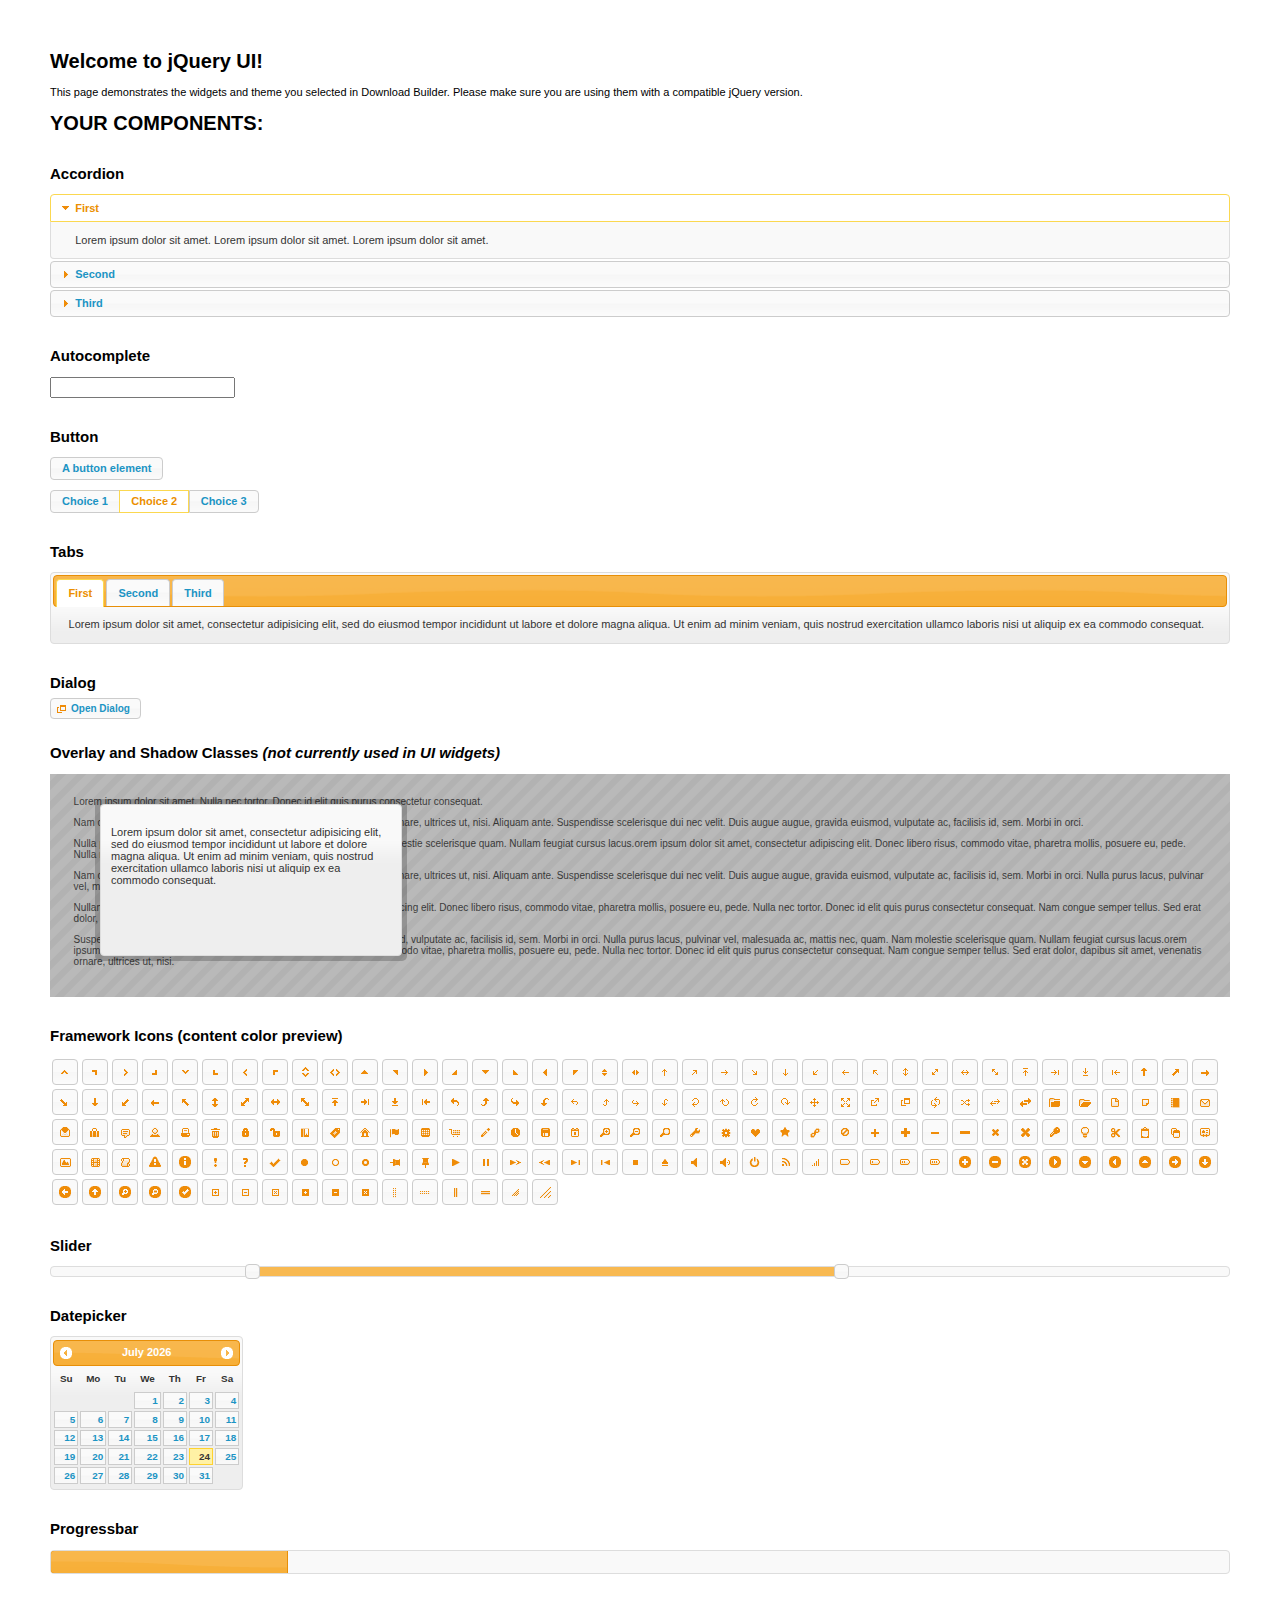
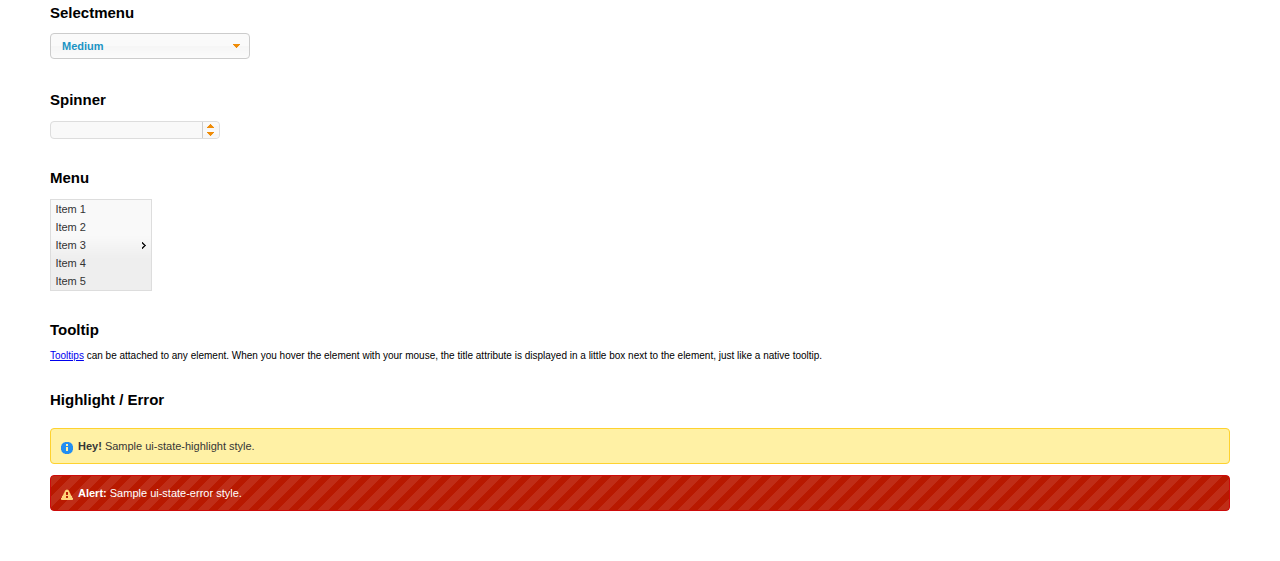
<file: learnjwttoken/registerloginwebsite/src/main/resources/static/includedfiles/jqueryui/index.html>
<!doctype html>
<html lang="us">
<head>
	<meta charset="utf-8">
	<title>jQuery UI Example Page</title>
	<link href="jquery-ui.css" rel="stylesheet">
	<style>
	body{
		font: 62.5% "Trebuchet MS", sans-serif;
		margin: 50px;
	}
	.demoHeaders {
		margin-top: 2em;
	}
	#dialog-link {
		padding: .4em 1em .4em 20px;
		text-decoration: none;
		position: relative;
	}
	#dialog-link span.ui-icon {
		margin: 0 5px 0 0;
		position: absolute;
		left: .2em;
		top: 50%;
		margin-top: -8px;
	}
	#icons {
		margin: 0;
		padding: 0;
	}
	#icons li {
		margin: 2px;
		position: relative;
		padding: 4px 0;
		cursor: pointer;
		float: left;
		list-style: none;
	}
	#icons span.ui-icon {
		float: left;
		margin: 0 4px;
	}
	.fakewindowcontain .ui-widget-overlay {
		position: absolute;
	}
	select {
		width: 200px;
	}
	</style>
</head>
<body>

<h1>Welcome to jQuery UI!</h1>

<div class="ui-widget">
	<p>This page demonstrates the widgets and theme you selected in Download Builder. Please make sure you are using them with a compatible jQuery version.</p>
</div>

<h1>YOUR COMPONENTS:</h1>


<!-- Accordion -->
<h2 class="demoHeaders">Accordion</h2>
<div id="accordion">
	<h3>First</h3>
	<div>Lorem ipsum dolor sit amet. Lorem ipsum dolor sit amet. Lorem ipsum dolor sit amet.</div>
	<h3>Second</h3>
	<div>Phasellus mattis tincidunt nibh.</div>
	<h3>Third</h3>
	<div>Nam dui erat, auctor a, dignissim quis.</div>
</div>



<!-- Autocomplete -->
<h2 class="demoHeaders">Autocomplete</h2>
<div>
	<input id="autocomplete" title="type &quot;a&quot;">
</div>



<!-- Button -->
<h2 class="demoHeaders">Button</h2>
<button id="button">A button element</button>
<form style="margin-top: 1em;">
	<div id="radioset">
		<input type="radio" id="radio1" name="radio"><label for="radio1">Choice 1</label>
		<input type="radio" id="radio2" name="radio" checked="checked"><label for="radio2">Choice 2</label>
		<input type="radio" id="radio3" name="radio"><label for="radio3">Choice 3</label>
	</div>
</form>



<!-- Tabs -->
<h2 class="demoHeaders">Tabs</h2>
<div id="tabs">
	<ul>
		<li><a href="#tabs-1">First</a></li>
		<li><a href="#tabs-2">Second</a></li>
		<li><a href="#tabs-3">Third</a></li>
	</ul>
	<div id="tabs-1">Lorem ipsum dolor sit amet, consectetur adipisicing elit, sed do eiusmod tempor incididunt ut labore et dolore magna aliqua. Ut enim ad minim veniam, quis nostrud exercitation ullamco laboris nisi ut aliquip ex ea commodo consequat.</div>
	<div id="tabs-2">Phasellus mattis tincidunt nibh. Cras orci urna, blandit id, pretium vel, aliquet ornare, felis. Maecenas scelerisque sem non nisl. Fusce sed lorem in enim dictum bibendum.</div>
	<div id="tabs-3">Nam dui erat, auctor a, dignissim quis, sollicitudin eu, felis. Pellentesque nisi urna, interdum eget, sagittis et, consequat vestibulum, lacus. Mauris porttitor ullamcorper augue.</div>
</div>



<!-- Dialog NOTE: Dialog is not generated by UI in this demo so it can be visually styled in themeroller-->
<h2 class="demoHeaders">Dialog</h2>
<p><a href="#" id="dialog-link" class="ui-state-default ui-corner-all"><span class="ui-icon ui-icon-newwin"></span>Open Dialog</a></p>

<h2 class="demoHeaders">Overlay and Shadow Classes <em>(not currently used in UI widgets)</em></h2>
<div style="position: relative; width: 96%; height: 200px; padding:1% 2%; overflow:hidden;" class="fakewindowcontain">
	<p>Lorem ipsum dolor sit amet,  Nulla nec tortor. Donec id elit quis purus consectetur consequat. </p><p>Nam congue semper tellus. Sed erat dolor, dapibus sit amet, venenatis ornare, ultrices ut, nisi. Aliquam ante. Suspendisse scelerisque dui nec velit. Duis augue augue, gravida euismod, vulputate ac, facilisis id, sem. Morbi in orci. </p><p>Nulla purus lacus, pulvinar vel, malesuada ac, mattis nec, quam. Nam molestie scelerisque quam. Nullam feugiat cursus lacus.orem ipsum dolor sit amet, consectetur adipiscing elit. Donec libero risus, commodo vitae, pharetra mollis, posuere eu, pede. Nulla nec tortor. Donec id elit quis purus consectetur consequat. </p><p>Nam congue semper tellus. Sed erat dolor, dapibus sit amet, venenatis ornare, ultrices ut, nisi. Aliquam ante. Suspendisse scelerisque dui nec velit. Duis augue augue, gravida euismod, vulputate ac, facilisis id, sem. Morbi in orci. Nulla purus lacus, pulvinar vel, malesuada ac, mattis nec, quam. Nam molestie scelerisque quam. </p><p>Nullam feugiat cursus lacus.orem ipsum dolor sit amet, consectetur adipiscing elit. Donec libero risus, commodo vitae, pharetra mollis, posuere eu, pede. Nulla nec tortor. Donec id elit quis purus consectetur consequat. Nam congue semper tellus. Sed erat dolor, dapibus sit amet, venenatis ornare, ultrices ut, nisi. Aliquam ante. </p><p>Suspendisse scelerisque dui nec velit. Duis augue augue, gravida euismod, vulputate ac, facilisis id, sem. Morbi in orci. Nulla purus lacus, pulvinar vel, malesuada ac, mattis nec, quam. Nam molestie scelerisque quam. Nullam feugiat cursus lacus.orem ipsum dolor sit amet, consectetur adipiscing elit. Donec libero risus, commodo vitae, pharetra mollis, posuere eu, pede. Nulla nec tortor. Donec id elit quis purus consectetur consequat. Nam congue semper tellus. Sed erat dolor, dapibus sit amet, venenatis ornare, ultrices ut, nisi. </p>

	<!-- ui-dialog -->
	<div class="ui-overlay"><div class="ui-widget-overlay"></div><div class="ui-widget-shadow ui-corner-all" style="width: 302px; height: 152px; position: absolute; left: 50px; top: 30px;"></div></div>
	<div style="position: absolute; width: 280px; height: 130px;left: 50px; top: 30px; padding: 10px;" class="ui-widget ui-widget-content ui-corner-all">
		<div class="ui-dialog-content ui-widget-content" style="background: none; border: 0;">
			<p>Lorem ipsum dolor sit amet, consectetur adipisicing elit, sed do eiusmod tempor incididunt ut labore et dolore magna aliqua. Ut enim ad minim veniam, quis nostrud exercitation ullamco laboris nisi ut aliquip ex ea commodo consequat.</p>
		</div>
	</div>

</div>

<!-- ui-dialog -->
<div id="dialog" title="Dialog Title">
	<p>Lorem ipsum dolor sit amet, consectetur adipisicing elit, sed do eiusmod tempor incididunt ut labore et dolore magna aliqua. Ut enim ad minim veniam, quis nostrud exercitation ullamco laboris nisi ut aliquip ex ea commodo consequat.</p>
</div>



<h2 class="demoHeaders">Framework Icons (content color preview)</h2>
<ul id="icons" class="ui-widget ui-helper-clearfix">
	<li class="ui-state-default ui-corner-all" title=".ui-icon-carat-1-n"><span class="ui-icon ui-icon-carat-1-n"></span></li>
	<li class="ui-state-default ui-corner-all" title=".ui-icon-carat-1-ne"><span class="ui-icon ui-icon-carat-1-ne"></span></li>
	<li class="ui-state-default ui-corner-all" title=".ui-icon-carat-1-e"><span class="ui-icon ui-icon-carat-1-e"></span></li>
	<li class="ui-state-default ui-corner-all" title=".ui-icon-carat-1-se"><span class="ui-icon ui-icon-carat-1-se"></span></li>
	<li class="ui-state-default ui-corner-all" title=".ui-icon-carat-1-s"><span class="ui-icon ui-icon-carat-1-s"></span></li>
	<li class="ui-state-default ui-corner-all" title=".ui-icon-carat-1-sw"><span class="ui-icon ui-icon-carat-1-sw"></span></li>
	<li class="ui-state-default ui-corner-all" title=".ui-icon-carat-1-w"><span class="ui-icon ui-icon-carat-1-w"></span></li>
	<li class="ui-state-default ui-corner-all" title=".ui-icon-carat-1-nw"><span class="ui-icon ui-icon-carat-1-nw"></span></li>
	<li class="ui-state-default ui-corner-all" title=".ui-icon-carat-2-n-s"><span class="ui-icon ui-icon-carat-2-n-s"></span></li>
	<li class="ui-state-default ui-corner-all" title=".ui-icon-carat-2-e-w"><span class="ui-icon ui-icon-carat-2-e-w"></span></li>
	<li class="ui-state-default ui-corner-all" title=".ui-icon-triangle-1-n"><span class="ui-icon ui-icon-triangle-1-n"></span></li>
	<li class="ui-state-default ui-corner-all" title=".ui-icon-triangle-1-ne"><span class="ui-icon ui-icon-triangle-1-ne"></span></li>
	<li class="ui-state-default ui-corner-all" title=".ui-icon-triangle-1-e"><span class="ui-icon ui-icon-triangle-1-e"></span></li>
	<li class="ui-state-default ui-corner-all" title=".ui-icon-triangle-1-se"><span class="ui-icon ui-icon-triangle-1-se"></span></li>
	<li class="ui-state-default ui-corner-all" title=".ui-icon-triangle-1-s"><span class="ui-icon ui-icon-triangle-1-s"></span></li>
	<li class="ui-state-default ui-corner-all" title=".ui-icon-triangle-1-sw"><span class="ui-icon ui-icon-triangle-1-sw"></span></li>
	<li class="ui-state-default ui-corner-all" title=".ui-icon-triangle-1-w"><span class="ui-icon ui-icon-triangle-1-w"></span></li>
	<li class="ui-state-default ui-corner-all" title=".ui-icon-triangle-1-nw"><span class="ui-icon ui-icon-triangle-1-nw"></span></li>
	<li class="ui-state-default ui-corner-all" title=".ui-icon-triangle-2-n-s"><span class="ui-icon ui-icon-triangle-2-n-s"></span></li>
	<li class="ui-state-default ui-corner-all" title=".ui-icon-triangle-2-e-w"><span class="ui-icon ui-icon-triangle-2-e-w"></span></li>
	<li class="ui-state-default ui-corner-all" title=".ui-icon-arrow-1-n"><span class="ui-icon ui-icon-arrow-1-n"></span></li>
	<li class="ui-state-default ui-corner-all" title=".ui-icon-arrow-1-ne"><span class="ui-icon ui-icon-arrow-1-ne"></span></li>
	<li class="ui-state-default ui-corner-all" title=".ui-icon-arrow-1-e"><span class="ui-icon ui-icon-arrow-1-e"></span></li>
	<li class="ui-state-default ui-corner-all" title=".ui-icon-arrow-1-se"><span class="ui-icon ui-icon-arrow-1-se"></span></li>
	<li class="ui-state-default ui-corner-all" title=".ui-icon-arrow-1-s"><span class="ui-icon ui-icon-arrow-1-s"></span></li>
	<li class="ui-state-default ui-corner-all" title=".ui-icon-arrow-1-sw"><span class="ui-icon ui-icon-arrow-1-sw"></span></li>
	<li class="ui-state-default ui-corner-all" title=".ui-icon-arrow-1-w"><span class="ui-icon ui-icon-arrow-1-w"></span></li>
	<li class="ui-state-default ui-corner-all" title=".ui-icon-arrow-1-nw"><span class="ui-icon ui-icon-arrow-1-nw"></span></li>
	<li class="ui-state-default ui-corner-all" title=".ui-icon-arrow-2-n-s"><span class="ui-icon ui-icon-arrow-2-n-s"></span></li>
	<li class="ui-state-default ui-corner-all" title=".ui-icon-arrow-2-ne-sw"><span class="ui-icon ui-icon-arrow-2-ne-sw"></span></li>
	<li class="ui-state-default ui-corner-all" title=".ui-icon-arrow-2-e-w"><span class="ui-icon ui-icon-arrow-2-e-w"></span></li>
	<li class="ui-state-default ui-corner-all" title=".ui-icon-arrow-2-se-nw"><span class="ui-icon ui-icon-arrow-2-se-nw"></span></li>
	<li class="ui-state-default ui-corner-all" title=".ui-icon-arrowstop-1-n"><span class="ui-icon ui-icon-arrowstop-1-n"></span></li>
	<li class="ui-state-default ui-corner-all" title=".ui-icon-arrowstop-1-e"><span class="ui-icon ui-icon-arrowstop-1-e"></span></li>
	<li class="ui-state-default ui-corner-all" title=".ui-icon-arrowstop-1-s"><span class="ui-icon ui-icon-arrowstop-1-s"></span></li>
	<li class="ui-state-default ui-corner-all" title=".ui-icon-arrowstop-1-w"><span class="ui-icon ui-icon-arrowstop-1-w"></span></li>
	<li class="ui-state-default ui-corner-all" title=".ui-icon-arrowthick-1-n"><span class="ui-icon ui-icon-arrowthick-1-n"></span></li>
	<li class="ui-state-default ui-corner-all" title=".ui-icon-arrowthick-1-ne"><span class="ui-icon ui-icon-arrowthick-1-ne"></span></li>
	<li class="ui-state-default ui-corner-all" title=".ui-icon-arrowthick-1-e"><span class="ui-icon ui-icon-arrowthick-1-e"></span></li>
	<li class="ui-state-default ui-corner-all" title=".ui-icon-arrowthick-1-se"><span class="ui-icon ui-icon-arrowthick-1-se"></span></li>
	<li class="ui-state-default ui-corner-all" title=".ui-icon-arrowthick-1-s"><span class="ui-icon ui-icon-arrowthick-1-s"></span></li>
	<li class="ui-state-default ui-corner-all" title=".ui-icon-arrowthick-1-sw"><span class="ui-icon ui-icon-arrowthick-1-sw"></span></li>
	<li class="ui-state-default ui-corner-all" title=".ui-icon-arrowthick-1-w"><span class="ui-icon ui-icon-arrowthick-1-w"></span></li>
	<li class="ui-state-default ui-corner-all" title=".ui-icon-arrowthick-1-nw"><span class="ui-icon ui-icon-arrowthick-1-nw"></span></li>
	<li class="ui-state-default ui-corner-all" title=".ui-icon-arrowthick-2-n-s"><span class="ui-icon ui-icon-arrowthick-2-n-s"></span></li>
	<li class="ui-state-default ui-corner-all" title=".ui-icon-arrowthick-2-ne-sw"><span class="ui-icon ui-icon-arrowthick-2-ne-sw"></span></li>
	<li class="ui-state-default ui-corner-all" title=".ui-icon-arrowthick-2-e-w"><span class="ui-icon ui-icon-arrowthick-2-e-w"></span></li>
	<li class="ui-state-default ui-corner-all" title=".ui-icon-arrowthick-2-se-nw"><span class="ui-icon ui-icon-arrowthick-2-se-nw"></span></li>
	<li class="ui-state-default ui-corner-all" title=".ui-icon-arrowthickstop-1-n"><span class="ui-icon ui-icon-arrowthickstop-1-n"></span></li>
	<li class="ui-state-default ui-corner-all" title=".ui-icon-arrowthickstop-1-e"><span class="ui-icon ui-icon-arrowthickstop-1-e"></span></li>
	<li class="ui-state-default ui-corner-all" title=".ui-icon-arrowthickstop-1-s"><span class="ui-icon ui-icon-arrowthickstop-1-s"></span></li>
	<li class="ui-state-default ui-corner-all" title=".ui-icon-arrowthickstop-1-w"><span class="ui-icon ui-icon-arrowthickstop-1-w"></span></li>
	<li class="ui-state-default ui-corner-all" title=".ui-icon-arrowreturnthick-1-w"><span class="ui-icon ui-icon-arrowreturnthick-1-w"></span></li>
	<li class="ui-state-default ui-corner-all" title=".ui-icon-arrowreturnthick-1-n"><span class="ui-icon ui-icon-arrowreturnthick-1-n"></span></li>
	<li class="ui-state-default ui-corner-all" title=".ui-icon-arrowreturnthick-1-e"><span class="ui-icon ui-icon-arrowreturnthick-1-e"></span></li>
	<li class="ui-state-default ui-corner-all" title=".ui-icon-arrowreturnthick-1-s"><span class="ui-icon ui-icon-arrowreturnthick-1-s"></span></li>
	<li class="ui-state-default ui-corner-all" title=".ui-icon-arrowreturn-1-w"><span class="ui-icon ui-icon-arrowreturn-1-w"></span></li>
	<li class="ui-state-default ui-corner-all" title=".ui-icon-arrowreturn-1-n"><span class="ui-icon ui-icon-arrowreturn-1-n"></span></li>
	<li class="ui-state-default ui-corner-all" title=".ui-icon-arrowreturn-1-e"><span class="ui-icon ui-icon-arrowreturn-1-e"></span></li>
	<li class="ui-state-default ui-corner-all" title=".ui-icon-arrowreturn-1-s"><span class="ui-icon ui-icon-arrowreturn-1-s"></span></li>
	<li class="ui-state-default ui-corner-all" title=".ui-icon-arrowrefresh-1-w"><span class="ui-icon ui-icon-arrowrefresh-1-w"></span></li>
	<li class="ui-state-default ui-corner-all" title=".ui-icon-arrowrefresh-1-n"><span class="ui-icon ui-icon-arrowrefresh-1-n"></span></li>
	<li class="ui-state-default ui-corner-all" title=".ui-icon-arrowrefresh-1-e"><span class="ui-icon ui-icon-arrowrefresh-1-e"></span></li>
	<li class="ui-state-default ui-corner-all" title=".ui-icon-arrowrefresh-1-s"><span class="ui-icon ui-icon-arrowrefresh-1-s"></span></li>
	<li class="ui-state-default ui-corner-all" title=".ui-icon-arrow-4"><span class="ui-icon ui-icon-arrow-4"></span></li>
	<li class="ui-state-default ui-corner-all" title=".ui-icon-arrow-4-diag"><span class="ui-icon ui-icon-arrow-4-diag"></span></li>
	<li class="ui-state-default ui-corner-all" title=".ui-icon-extlink"><span class="ui-icon ui-icon-extlink"></span></li>
	<li class="ui-state-default ui-corner-all" title=".ui-icon-newwin"><span class="ui-icon ui-icon-newwin"></span></li>
	<li class="ui-state-default ui-corner-all" title=".ui-icon-refresh"><span class="ui-icon ui-icon-refresh"></span></li>
	<li class="ui-state-default ui-corner-all" title=".ui-icon-shuffle"><span class="ui-icon ui-icon-shuffle"></span></li>
	<li class="ui-state-default ui-corner-all" title=".ui-icon-transfer-e-w"><span class="ui-icon ui-icon-transfer-e-w"></span></li>
	<li class="ui-state-default ui-corner-all" title=".ui-icon-transferthick-e-w"><span class="ui-icon ui-icon-transferthick-e-w"></span></li>
	<li class="ui-state-default ui-corner-all" title=".ui-icon-folder-collapsed"><span class="ui-icon ui-icon-folder-collapsed"></span></li>
	<li class="ui-state-default ui-corner-all" title=".ui-icon-folder-open"><span class="ui-icon ui-icon-folder-open"></span></li>
	<li class="ui-state-default ui-corner-all" title=".ui-icon-document"><span class="ui-icon ui-icon-document"></span></li>
	<li class="ui-state-default ui-corner-all" title=".ui-icon-document-b"><span class="ui-icon ui-icon-document-b"></span></li>
	<li class="ui-state-default ui-corner-all" title=".ui-icon-note"><span class="ui-icon ui-icon-note"></span></li>
	<li class="ui-state-default ui-corner-all" title=".ui-icon-mail-closed"><span class="ui-icon ui-icon-mail-closed"></span></li>
	<li class="ui-state-default ui-corner-all" title=".ui-icon-mail-open"><span class="ui-icon ui-icon-mail-open"></span></li>
	<li class="ui-state-default ui-corner-all" title=".ui-icon-suitcase"><span class="ui-icon ui-icon-suitcase"></span></li>
	<li class="ui-state-default ui-corner-all" title=".ui-icon-comment"><span class="ui-icon ui-icon-comment"></span></li>
	<li class="ui-state-default ui-corner-all" title=".ui-icon-person"><span class="ui-icon ui-icon-person"></span></li>
	<li class="ui-state-default ui-corner-all" title=".ui-icon-print"><span class="ui-icon ui-icon-print"></span></li>
	<li class="ui-state-default ui-corner-all" title=".ui-icon-trash"><span class="ui-icon ui-icon-trash"></span></li>
	<li class="ui-state-default ui-corner-all" title=".ui-icon-locked"><span class="ui-icon ui-icon-locked"></span></li>
	<li class="ui-state-default ui-corner-all" title=".ui-icon-unlocked"><span class="ui-icon ui-icon-unlocked"></span></li>
	<li class="ui-state-default ui-corner-all" title=".ui-icon-bookmark"><span class="ui-icon ui-icon-bookmark"></span></li>
	<li class="ui-state-default ui-corner-all" title=".ui-icon-tag"><span class="ui-icon ui-icon-tag"></span></li>
	<li class="ui-state-default ui-corner-all" title=".ui-icon-home"><span class="ui-icon ui-icon-home"></span></li>
	<li class="ui-state-default ui-corner-all" title=".ui-icon-flag"><span class="ui-icon ui-icon-flag"></span></li>
	<li class="ui-state-default ui-corner-all" title=".ui-icon-calculator"><span class="ui-icon ui-icon-calculator"></span></li>
	<li class="ui-state-default ui-corner-all" title=".ui-icon-cart"><span class="ui-icon ui-icon-cart"></span></li>
	<li class="ui-state-default ui-corner-all" title=".ui-icon-pencil"><span class="ui-icon ui-icon-pencil"></span></li>
	<li class="ui-state-default ui-corner-all" title=".ui-icon-clock"><span class="ui-icon ui-icon-clock"></span></li>
	<li class="ui-state-default ui-corner-all" title=".ui-icon-disk"><span class="ui-icon ui-icon-disk"></span></li>
	<li class="ui-state-default ui-corner-all" title=".ui-icon-calendar"><span class="ui-icon ui-icon-calendar"></span></li>
	<li class="ui-state-default ui-corner-all" title=".ui-icon-zoomin"><span class="ui-icon ui-icon-zoomin"></span></li>
	<li class="ui-state-default ui-corner-all" title=".ui-icon-zoomout"><span class="ui-icon ui-icon-zoomout"></span></li>
	<li class="ui-state-default ui-corner-all" title=".ui-icon-search"><span class="ui-icon ui-icon-search"></span></li>
	<li class="ui-state-default ui-corner-all" title=".ui-icon-wrench"><span class="ui-icon ui-icon-wrench"></span></li>
	<li class="ui-state-default ui-corner-all" title=".ui-icon-gear"><span class="ui-icon ui-icon-gear"></span></li>
	<li class="ui-state-default ui-corner-all" title=".ui-icon-heart"><span class="ui-icon ui-icon-heart"></span></li>
	<li class="ui-state-default ui-corner-all" title=".ui-icon-star"><span class="ui-icon ui-icon-star"></span></li>
	<li class="ui-state-default ui-corner-all" title=".ui-icon-link"><span class="ui-icon ui-icon-link"></span></li>
	<li class="ui-state-default ui-corner-all" title=".ui-icon-cancel"><span class="ui-icon ui-icon-cancel"></span></li>
	<li class="ui-state-default ui-corner-all" title=".ui-icon-plus"><span class="ui-icon ui-icon-plus"></span></li>
	<li class="ui-state-default ui-corner-all" title=".ui-icon-plusthick"><span class="ui-icon ui-icon-plusthick"></span></li>
	<li class="ui-state-default ui-corner-all" title=".ui-icon-minus"><span class="ui-icon ui-icon-minus"></span></li>
	<li class="ui-state-default ui-corner-all" title=".ui-icon-minusthick"><span class="ui-icon ui-icon-minusthick"></span></li>
	<li class="ui-state-default ui-corner-all" title=".ui-icon-close"><span class="ui-icon ui-icon-close"></span></li>
	<li class="ui-state-default ui-corner-all" title=".ui-icon-closethick"><span class="ui-icon ui-icon-closethick"></span></li>
	<li class="ui-state-default ui-corner-all" title=".ui-icon-key"><span class="ui-icon ui-icon-key"></span></li>
	<li class="ui-state-default ui-corner-all" title=".ui-icon-lightbulb"><span class="ui-icon ui-icon-lightbulb"></span></li>
	<li class="ui-state-default ui-corner-all" title=".ui-icon-scissors"><span class="ui-icon ui-icon-scissors"></span></li>
	<li class="ui-state-default ui-corner-all" title=".ui-icon-clipboard"><span class="ui-icon ui-icon-clipboard"></span></li>
	<li class="ui-state-default ui-corner-all" title=".ui-icon-copy"><span class="ui-icon ui-icon-copy"></span></li>
	<li class="ui-state-default ui-corner-all" title=".ui-icon-contact"><span class="ui-icon ui-icon-contact"></span></li>
	<li class="ui-state-default ui-corner-all" title=".ui-icon-image"><span class="ui-icon ui-icon-image"></span></li>
	<li class="ui-state-default ui-corner-all" title=".ui-icon-video"><span class="ui-icon ui-icon-video"></span></li>
	<li class="ui-state-default ui-corner-all" title=".ui-icon-script"><span class="ui-icon ui-icon-script"></span></li>
	<li class="ui-state-default ui-corner-all" title=".ui-icon-alert"><span class="ui-icon ui-icon-alert"></span></li>
	<li class="ui-state-default ui-corner-all" title=".ui-icon-info"><span class="ui-icon ui-icon-info"></span></li>
	<li class="ui-state-default ui-corner-all" title=".ui-icon-notice"><span class="ui-icon ui-icon-notice"></span></li>
	<li class="ui-state-default ui-corner-all" title=".ui-icon-help"><span class="ui-icon ui-icon-help"></span></li>
	<li class="ui-state-default ui-corner-all" title=".ui-icon-check"><span class="ui-icon ui-icon-check"></span></li>
	<li class="ui-state-default ui-corner-all" title=".ui-icon-bullet"><span class="ui-icon ui-icon-bullet"></span></li>
	<li class="ui-state-default ui-corner-all" title=".ui-icon-radio-off"><span class="ui-icon ui-icon-radio-off"></span></li>
	<li class="ui-state-default ui-corner-all" title=".ui-icon-radio-on"><span class="ui-icon ui-icon-radio-on"></span></li>
	<li class="ui-state-default ui-corner-all" title=".ui-icon-pin-w"><span class="ui-icon ui-icon-pin-w"></span></li>
	<li class="ui-state-default ui-corner-all" title=".ui-icon-pin-s"><span class="ui-icon ui-icon-pin-s"></span></li>
	<li class="ui-state-default ui-corner-all" title=".ui-icon-play"><span class="ui-icon ui-icon-play"></span></li>
	<li class="ui-state-default ui-corner-all" title=".ui-icon-pause"><span class="ui-icon ui-icon-pause"></span></li>
	<li class="ui-state-default ui-corner-all" title=".ui-icon-seek-next"><span class="ui-icon ui-icon-seek-next"></span></li>
	<li class="ui-state-default ui-corner-all" title=".ui-icon-seek-prev"><span class="ui-icon ui-icon-seek-prev"></span></li>
	<li class="ui-state-default ui-corner-all" title=".ui-icon-seek-end"><span class="ui-icon ui-icon-seek-end"></span></li>
	<li class="ui-state-default ui-corner-all" title=".ui-icon-seek-first"><span class="ui-icon ui-icon-seek-first"></span></li>
	<li class="ui-state-default ui-corner-all" title=".ui-icon-stop"><span class="ui-icon ui-icon-stop"></span></li>
	<li class="ui-state-default ui-corner-all" title=".ui-icon-eject"><span class="ui-icon ui-icon-eject"></span></li>
	<li class="ui-state-default ui-corner-all" title=".ui-icon-volume-off"><span class="ui-icon ui-icon-volume-off"></span></li>
	<li class="ui-state-default ui-corner-all" title=".ui-icon-volume-on"><span class="ui-icon ui-icon-volume-on"></span></li>
	<li class="ui-state-default ui-corner-all" title=".ui-icon-power"><span class="ui-icon ui-icon-power"></span></li>
	<li class="ui-state-default ui-corner-all" title=".ui-icon-signal-diag"><span class="ui-icon ui-icon-signal-diag"></span></li>
	<li class="ui-state-default ui-corner-all" title=".ui-icon-signal"><span class="ui-icon ui-icon-signal"></span></li>
	<li class="ui-state-default ui-corner-all" title=".ui-icon-battery-0"><span class="ui-icon ui-icon-battery-0"></span></li>
	<li class="ui-state-default ui-corner-all" title=".ui-icon-battery-1"><span class="ui-icon ui-icon-battery-1"></span></li>
	<li class="ui-state-default ui-corner-all" title=".ui-icon-battery-2"><span class="ui-icon ui-icon-battery-2"></span></li>
	<li class="ui-state-default ui-corner-all" title=".ui-icon-battery-3"><span class="ui-icon ui-icon-battery-3"></span></li>
	<li class="ui-state-default ui-corner-all" title=".ui-icon-circle-plus"><span class="ui-icon ui-icon-circle-plus"></span></li>
	<li class="ui-state-default ui-corner-all" title=".ui-icon-circle-minus"><span class="ui-icon ui-icon-circle-minus"></span></li>
	<li class="ui-state-default ui-corner-all" title=".ui-icon-circle-close"><span class="ui-icon ui-icon-circle-close"></span></li>
	<li class="ui-state-default ui-corner-all" title=".ui-icon-circle-triangle-e"><span class="ui-icon ui-icon-circle-triangle-e"></span></li>
	<li class="ui-state-default ui-corner-all" title=".ui-icon-circle-triangle-s"><span class="ui-icon ui-icon-circle-triangle-s"></span></li>
	<li class="ui-state-default ui-corner-all" title=".ui-icon-circle-triangle-w"><span class="ui-icon ui-icon-circle-triangle-w"></span></li>
	<li class="ui-state-default ui-corner-all" title=".ui-icon-circle-triangle-n"><span class="ui-icon ui-icon-circle-triangle-n"></span></li>
	<li class="ui-state-default ui-corner-all" title=".ui-icon-circle-arrow-e"><span class="ui-icon ui-icon-circle-arrow-e"></span></li>
	<li class="ui-state-default ui-corner-all" title=".ui-icon-circle-arrow-s"><span class="ui-icon ui-icon-circle-arrow-s"></span></li>
	<li class="ui-state-default ui-corner-all" title=".ui-icon-circle-arrow-w"><span class="ui-icon ui-icon-circle-arrow-w"></span></li>
	<li class="ui-state-default ui-corner-all" title=".ui-icon-circle-arrow-n"><span class="ui-icon ui-icon-circle-arrow-n"></span></li>
	<li class="ui-state-default ui-corner-all" title=".ui-icon-circle-zoomin"><span class="ui-icon ui-icon-circle-zoomin"></span></li>
	<li class="ui-state-default ui-corner-all" title=".ui-icon-circle-zoomout"><span class="ui-icon ui-icon-circle-zoomout"></span></li>
	<li class="ui-state-default ui-corner-all" title=".ui-icon-circle-check"><span class="ui-icon ui-icon-circle-check"></span></li>
	<li class="ui-state-default ui-corner-all" title=".ui-icon-circlesmall-plus"><span class="ui-icon ui-icon-circlesmall-plus"></span></li>
	<li class="ui-state-default ui-corner-all" title=".ui-icon-circlesmall-minus"><span class="ui-icon ui-icon-circlesmall-minus"></span></li>
	<li class="ui-state-default ui-corner-all" title=".ui-icon-circlesmall-close"><span class="ui-icon ui-icon-circlesmall-close"></span></li>
	<li class="ui-state-default ui-corner-all" title=".ui-icon-squaresmall-plus"><span class="ui-icon ui-icon-squaresmall-plus"></span></li>
	<li class="ui-state-default ui-corner-all" title=".ui-icon-squaresmall-minus"><span class="ui-icon ui-icon-squaresmall-minus"></span></li>
	<li class="ui-state-default ui-corner-all" title=".ui-icon-squaresmall-close"><span class="ui-icon ui-icon-squaresmall-close"></span></li>
	<li class="ui-state-default ui-corner-all" title=".ui-icon-grip-dotted-vertical"><span class="ui-icon ui-icon-grip-dotted-vertical"></span></li>
	<li class="ui-state-default ui-corner-all" title=".ui-icon-grip-dotted-horizontal"><span class="ui-icon ui-icon-grip-dotted-horizontal"></span></li>
	<li class="ui-state-default ui-corner-all" title=".ui-icon-grip-solid-vertical"><span class="ui-icon ui-icon-grip-solid-vertical"></span></li>
	<li class="ui-state-default ui-corner-all" title=".ui-icon-grip-solid-horizontal"><span class="ui-icon ui-icon-grip-solid-horizontal"></span></li>
	<li class="ui-state-default ui-corner-all" title=".ui-icon-gripsmall-diagonal-se"><span class="ui-icon ui-icon-gripsmall-diagonal-se"></span></li>
	<li class="ui-state-default ui-corner-all" title=".ui-icon-grip-diagonal-se"><span class="ui-icon ui-icon-grip-diagonal-se"></span></li>
</ul>


<!-- Slider -->
<h2 class="demoHeaders">Slider</h2>
<div id="slider"></div>



<!-- Datepicker -->
<h2 class="demoHeaders">Datepicker</h2>
<div id="datepicker"></div>



<!-- Progressbar -->
<h2 class="demoHeaders">Progressbar</h2>
<div id="progressbar"></div>



<!-- Progressbar -->
<h2 class="demoHeaders">Selectmenu</h2>
<select id="selectmenu">
	<option>Slower</option>
	<option>Slow</option>
	<option selected="selected">Medium</option>
	<option>Fast</option>
	<option>Faster</option>
</select>



<!-- Spinner -->
<h2 class="demoHeaders">Spinner</h2>
<input id="spinner">



<!-- Menu -->
<h2 class="demoHeaders">Menu</h2>
<ul style="width:100px;" id="menu">
	<li>Item 1</li>
	<li>Item 2</li>
	<li>Item 3
		<ul>
			<li>Item 3-1</li>
			<li>Item 3-2</li>
			<li>Item 3-3</li>
			<li>Item 3-4</li>
			<li>Item 3-5</li>
		</ul>
	</li>
	<li>Item 4</li>
	<li>Item 5</li>
</ul>



<!-- Tooltip -->
<h2 class="demoHeaders">Tooltip</h2>
<p id="tooltip">
	<a href="#" title="That&apos;s what this widget is">Tooltips</a> can be attached to any element. When you hover
the element with your mouse, the title attribute is displayed in a little box next to the element, just like a native tooltip.
</p>


<!-- Highlight / Error -->
<h2 class="demoHeaders">Highlight / Error</h2>
<div class="ui-widget">
	<div class="ui-state-highlight ui-corner-all" style="margin-top: 20px; padding: 0 .7em;">
		<p><span class="ui-icon ui-icon-info" style="float: left; margin-right: .3em;"></span>
		<strong>Hey!</strong> Sample ui-state-highlight style.</p>
	</div>
</div>
<br>
<div class="ui-widget">
	<div class="ui-state-error ui-corner-all" style="padding: 0 .7em;">
		<p><span class="ui-icon ui-icon-alert" style="float: left; margin-right: .3em;"></span>
		<strong>Alert:</strong> Sample ui-state-error style.</p>
	</div>
</div>

<script src="external/jquery/jquery.js"></script>
<script src="jquery-ui.js"></script>
<script>

$( "#accordion" ).accordion();



var availableTags = [
	"ActionScript",
	"AppleScript",
	"Asp",
	"BASIC",
	"C",
	"C++",
	"Clojure",
	"COBOL",
	"ColdFusion",
	"Erlang",
	"Fortran",
	"Groovy",
	"Haskell",
	"Java",
	"JavaScript",
	"Lisp",
	"Perl",
	"PHP",
	"Python",
	"Ruby",
	"Scala",
	"Scheme"
];
$( "#autocomplete" ).autocomplete({
	source: availableTags
});



$( "#button" ).button();
$( "#radioset" ).buttonset();



$( "#tabs" ).tabs();



$( "#dialog" ).dialog({
	autoOpen: false,
	width: 400,
	buttons: [
		{
			text: "Ok",
			click: function() {
				$( this ).dialog( "close" );
			}
		},
		{
			text: "Cancel",
			click: function() {
				$( this ).dialog( "close" );
			}
		}
	]
});

// Link to open the dialog
$( "#dialog-link" ).click(function( event ) {
	$( "#dialog" ).dialog( "open" );
	event.preventDefault();
});



$( "#datepicker" ).datepicker({
	inline: true
});



$( "#slider" ).slider({
	range: true,
	values: [ 17, 67 ]
});



$( "#progressbar" ).progressbar({
	value: 20
});



$( "#spinner" ).spinner();



$( "#menu" ).menu();



$( "#tooltip" ).tooltip();



$( "#selectmenu" ).selectmenu();


// Hover states on the static widgets
$( "#dialog-link, #icons li" ).hover(
	function() {
		$( this ).addClass( "ui-state-hover" );
	},
	function() {
		$( this ).removeClass( "ui-state-hover" );
	}
);
</script>
</body>
</html>
</file>
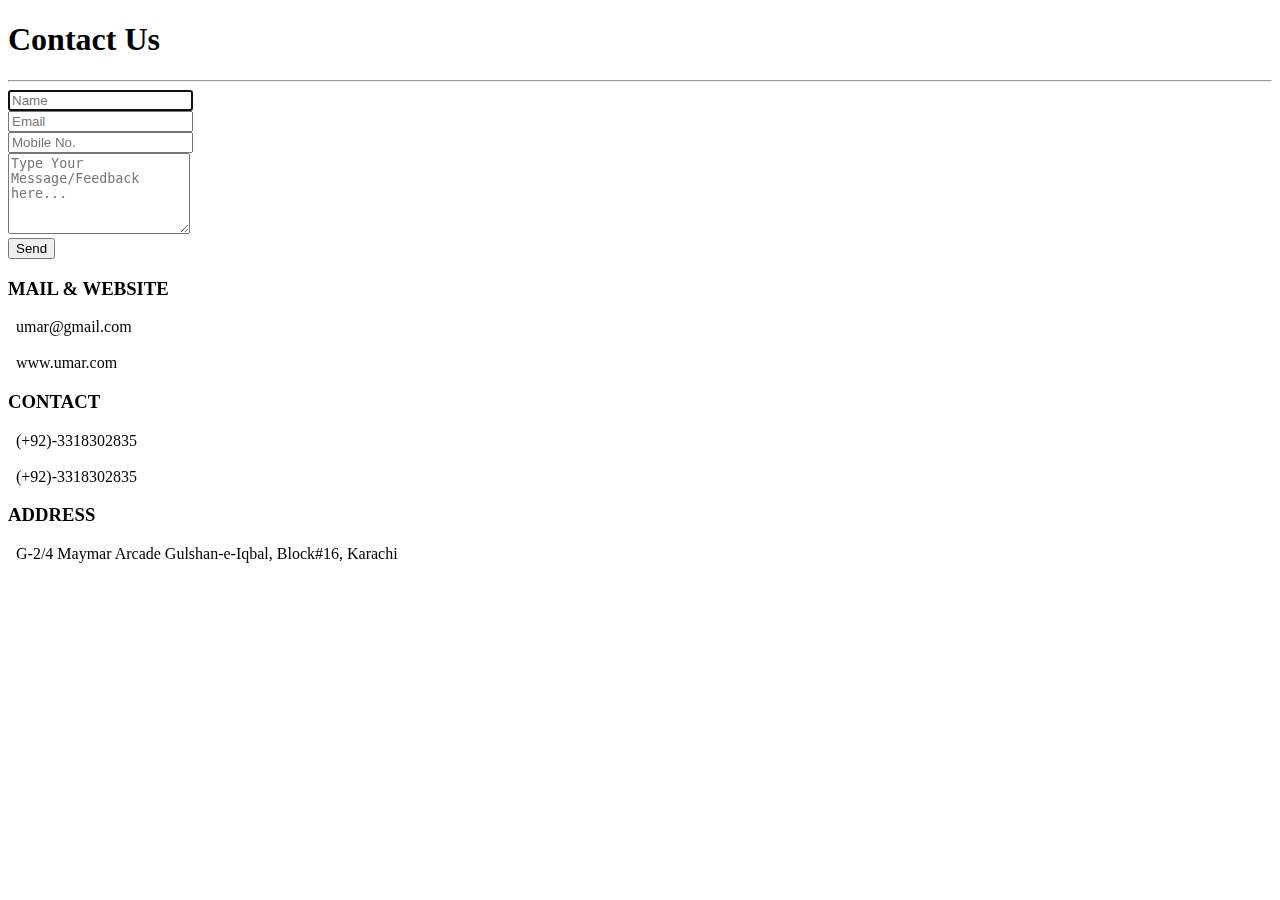
<file: learnjwttoken/registerloginwebsite/src/main/resources/templates/contactus.html>
<!doctype html>
<html lang="en" xmlns:th="http://www.thymeleaf.org" th:replace="base::layout(~{::section})">
<head>
	<meta charset="UTF-8" />
	<title>Document</title>
</head>
<body>
	<section>
	
	
	<div class="container animated fadeIn">

  <div class="row">
    <h1 class="header-title"> Contact Us</h1>
    <hr>
    <div class="col-sm-12" id="parent">
    	<div class="col-sm-6">
    	</div>
    	<div class="col-sm-6">
    		<form action="" class="contact-form" method="post">
	
		        <div class="form-group">
		          <input type="text" class="form-control" id="name" name="nm" placeholder="Name" required="" autofocus="">
		        </div>
		    
		    
		        <div class="form-group form_left">
		          <input type="email" class="form-control" id="email" name="em" placeholder="Email" required="">
		        </div>
		    
		      <div class="form-group">
		           <input type="text" class="form-control" id="phone" onkeypress="return event.charCode >= 48 && event.charCode <= 57" maxlength="10" placeholder="Mobile No." required="">
		      </div>
		      <div class="form-group">
		      <textarea class="form-control textarea-contact" rows="5" id="comment" name="FB" placeholder="Type Your Message/Feedback here..." required=""></textarea>
		      <br>
	      	  <button class="btn btn-success"> <span class="fa fa-paper-plane"></span> Send </button>
		      </div>
     		</form>
    	</div>
    </div>
  </div>

  <div class="container second-portion">
	<div class="row">
        <!-- Boxes de Acoes -->
    	<div class="col-xs-12 col-sm-6 col-lg-4">
			<div class="box">							
				<div class="icon">
					<div class="image"><i class="fa fa-envelope" aria-hidden="true"></i></div>
					<div class="info">
						<h3 class="title">MAIL & WEBSITE</h3>
						<p>
							<i class="fa fa-envelope" aria-hidden="true"></i> &nbsp umar@gmail.com
							<br>
							<br>
							<i class="fa fa-globe" aria-hidden="true"></i> &nbsp www.umar.com
						</p>
					
					</div>
				</div>
				<div class="space"></div>
			</div> 
		</div>
			
        <div class="col-xs-12 col-sm-6 col-lg-4">
			<div class="box">							
				<div class="icon">
					<div class="image"><i class="fa fa-mobile" aria-hidden="true"></i></div>
					<div class="info">
						<h3 class="title">CONTACT</h3>
    					<p>
							<i class="fa fa-mobile" aria-hidden="true"></i> &nbsp (+92)-3318302835
							<br>
							<br>
							<i class="fa fa-mobile" aria-hidden="true"></i> &nbsp  (+92)-3318302835
						</p>
					</div>
				</div>
				<div class="space"></div>
			</div> 
		</div>
			
        <div class="col-xs-12 col-sm-6 col-lg-4">
			<div class="box">							
				<div class="icon">
					<div class="image"><i class="fa fa-map-marker" aria-hidden="true"></i></div>
					<div class="info">
						<h3 class="title">ADDRESS</h3>
    					<p>
							 <i class="fa fa-map-marker" aria-hidden="true"></i> &nbsp G-2/4 Maymar Arcade
							 Gulshan-e-Iqbal, Block#16, Karachi
						</p>
					</div>
				</div>
				<div class="space"></div>
			</div> 
		</div>	
	
	
	
	
	
	
	
	
	
	
	</section>
</body>
</html>
</file>
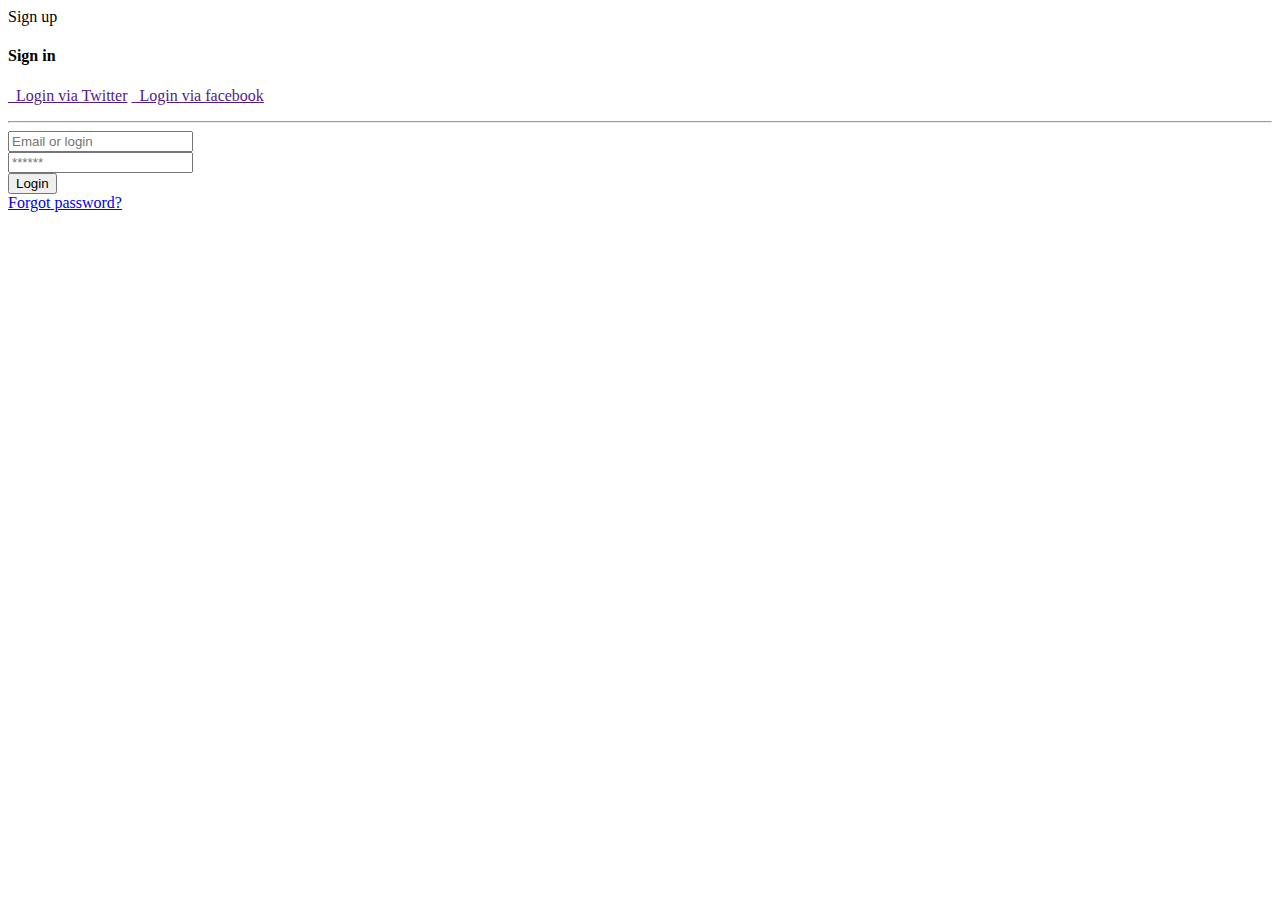
<file: learnjwttoken/registerloginwebsite/src/main/resources/templates/login.html>
<!doctype html>
<html lang="en" xmlns:th="http://www.thymeleaf.org" th:replace="base::layout(~{::section})">
<head>
	<meta charset="UTF-8" />
	<title>Document</title>
</head>
<body>
	<section>
	<div class="container">
	<div class="row">
	
	<div class="col-4"></div>
        <div class="col-4">
        
        
       <a th:href="@{/register}" class="float-right btn btn-outline-primary">Sign up</a>
	<h4 class="card-title mb-4 mt-1">Sign in</h4>
	<p>
		<a href="" class="btn btn-block btn-outline-info"> <i class="fab fa-twitter"></i>   Login via Twitter</a>
		<a href="" class="btn btn-block btn-outline-primary"> <i class="fab fa-facebook-f"></i>   Login via facebook</a>
	</p>
	<hr>
	<form th:action="@{/loginuser}" method="POST" th:object="${user}">
    <div class="form-group">
        <input name="" class="form-control" placeholder="Email or login" type="text" th:id="username" th:name="username" th:field="*{username}">
    </div> <!-- form-group// -->
    <div class="form-group">
        <input class="form-control" placeholder="******" type="password" th:id="password" th:name="password" th:field="*{password}">
    </div> <!-- form-group// -->                                      
    <div class="row">
        <div class="col-md-6">
            <div class="form-group">
                <button type="submit" class="btn btn-primary btn-block"> Login  </button>
            </div> <!-- form-group// -->
        </div>
        <div class="col-md-6 text-right">
            <a class="small" href="#">Forgot password?</a>
        </div>                                            
    </div> <!-- .row// -->                                                                  
</form>
        
        
        
        
        
        
 <div th:if="${errors}">
<div th:each="error: ${errors}">
<div th:text="${error.getDefaultMessage()}" class="alert alert-danger"></div>
</div>
</div>       
        
        
        
        
        
        
        
        </div>
        <div class="col-4"></div>
	
	
	
	
	</div>
	</div>
	</section>
</body>
</html>
</file>
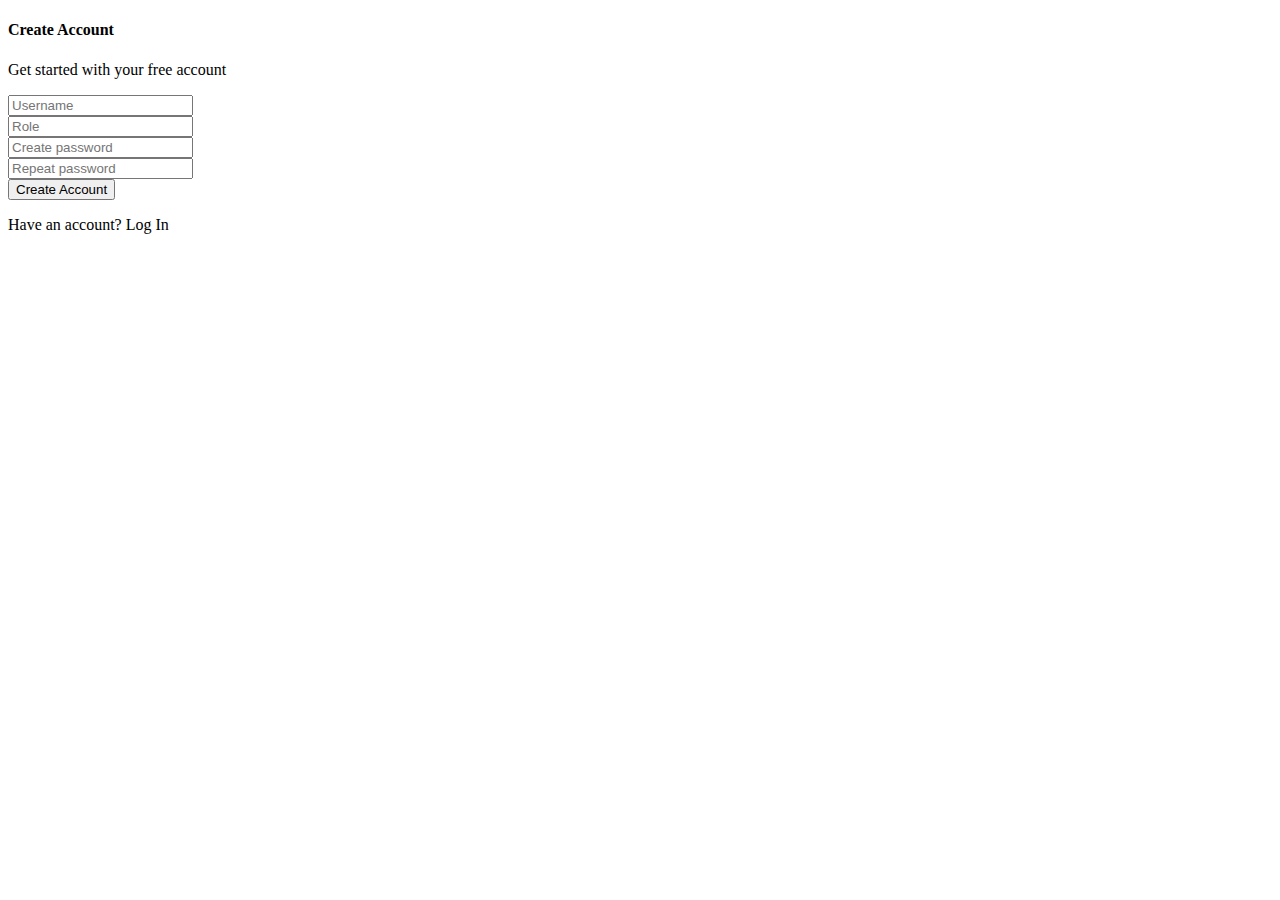
<file: learnjwttoken/registerloginwebsite/src/main/resources/templates/register.html>
<!doctype html>
<html lang="en" xmlns:th="http://www.thymeleaf.org" th:replace="base::layout(~{::section})">
<head>
	<meta charset="UTF-8" />
	<title>Document</title>
</head>
<body>
	<section>
	
	
	<div class="card bg-light">
<article class="card-body mx-auto" style="max-width: 400px;">
	<h4 class="card-title mt-3 text-center">Create Account</h4>
	<p class="text-center">Get started with your free account</p>
	
	
	<form th:action="@{/registeruser}" method="POST" th:object="${registrationUser}">
	<div class="form-group input-group">
		<div class="input-group-prepend">
		    
		 </div>
        
    </div> <!-- form-group// -->
    <div class="form-group input-group">
    	<div class="input-group-prepend">
		    <span class="input-group-text"> <i class="fa fa-envelope"></i> </span>
		 </div>
        <input name="" class="form-control" placeholder="Username" type="text" th:id="username" th:name="username" th:field="*{username}">
    </div> <!-- form-group// -->
    <div class="form-group input-group">
    	<div class="input-group-prepend">
		   <span class="input-group-text"> <i class="fa fa-envelope"></i> </span><input name="" class="form-control" placeholder="Role" type="text" th:id="role" th:name="role" th:field=*{role}>
		</div>
		
    	
    </div> <!-- form-group// -->
    <div class="form-group input-group">
    	<div class="input-group-prepend">
		     
		</div>
		
	</div> <!-- form-group end.// -->
    <div class="form-group input-group">
    	<div class="input-group-prepend">
		    <span class="input-group-text"> <i class="fa fa-lock"></i> </span>
		</div>
        <input class="form-control" placeholder="Create password" type="password">
    </div> <!-- form-group// -->
    <div class="form-group input-group">
    	<div class="input-group-prepend">
		    <span class="input-group-text"> <i class="fa fa-lock"></i> </span>
		</div>
        <input class="form-control" placeholder="Repeat password" type="password" th:id="password" th:name="password" th:field="*{password}">
    </div> <!-- form-group// -->                                      
    <div class="form-group">
        <button type="submit" class="btn btn-primary btn-block"> Create Account  </button>
    </div> <!-- form-group// -->      
    <p class="text-center">Have an account? <a th:href="@{/login}">Log In</a> </p>                                                                 
</form>
<div th:if="${registrationSuccessMessage}" th:text="${registrationSuccessMessage}" class="alert alert-success"></div>
<div th:if="${registrationErrorMessage}" th:text="${registrationErrorMessage}" class="alert alert-danger"></div>

<div th:if="${errors}">
<div th:each="error: ${errors}">
<div th:text="${error.getDefaultMessage()}" class="alert alert-danger"></div>
</div>
</div>
</article>
</div> <!-- card.// -->

 
	
	</section>
</body>
</html>
</file>
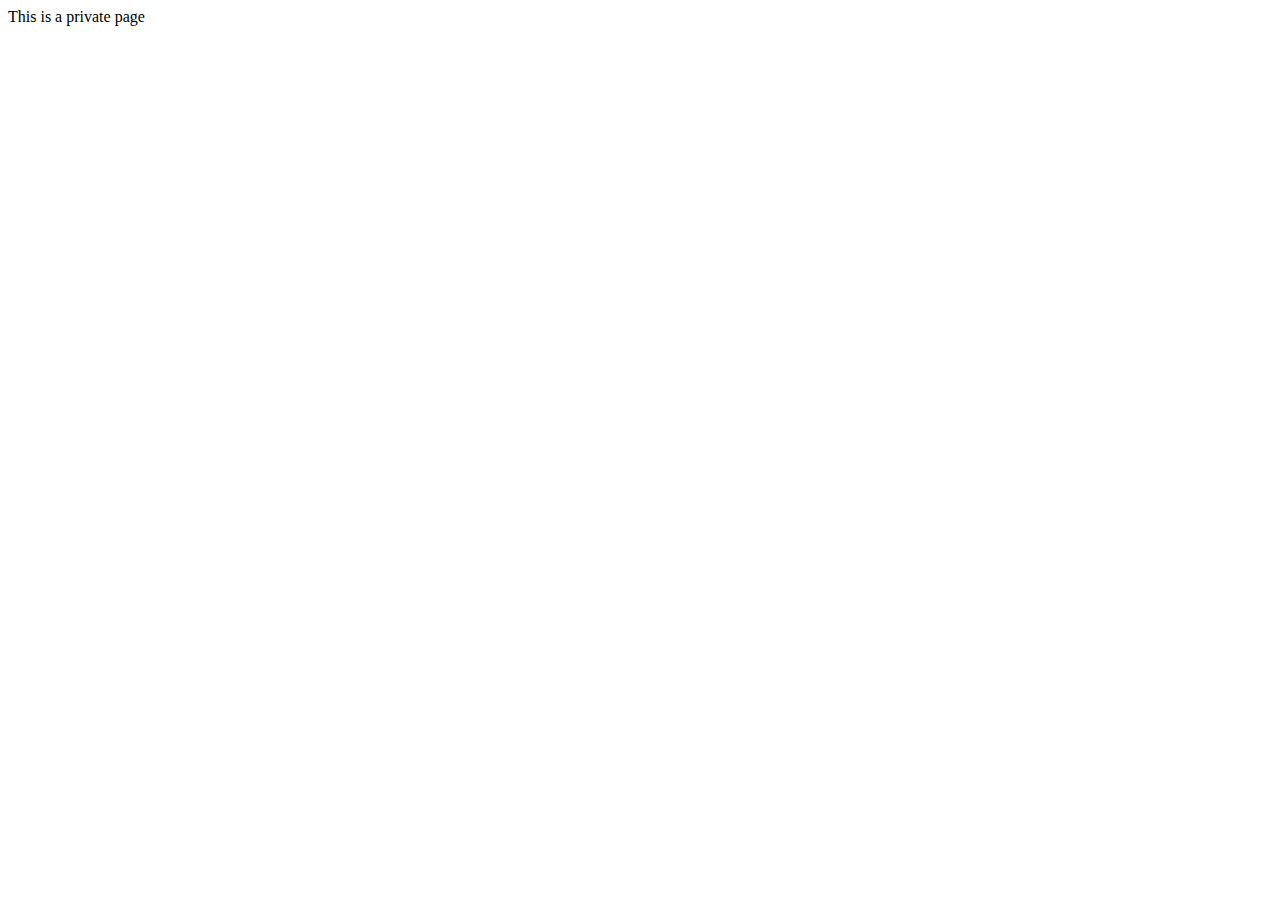
<file: learnjwttoken/registerloginwebsite/src/main/resources/templates/user/home.html>
<!doctype html>
<html lang="en" xmlns:th="http://www.thymeleaf.org" th:replace="base::layout(~{::section})">
<head>
	<meta charset="UTF-8" />
	<title>Document</title>
</head>
<body>
	<section>
	This is a private page
	</section>
</body>
</html>
</file>
